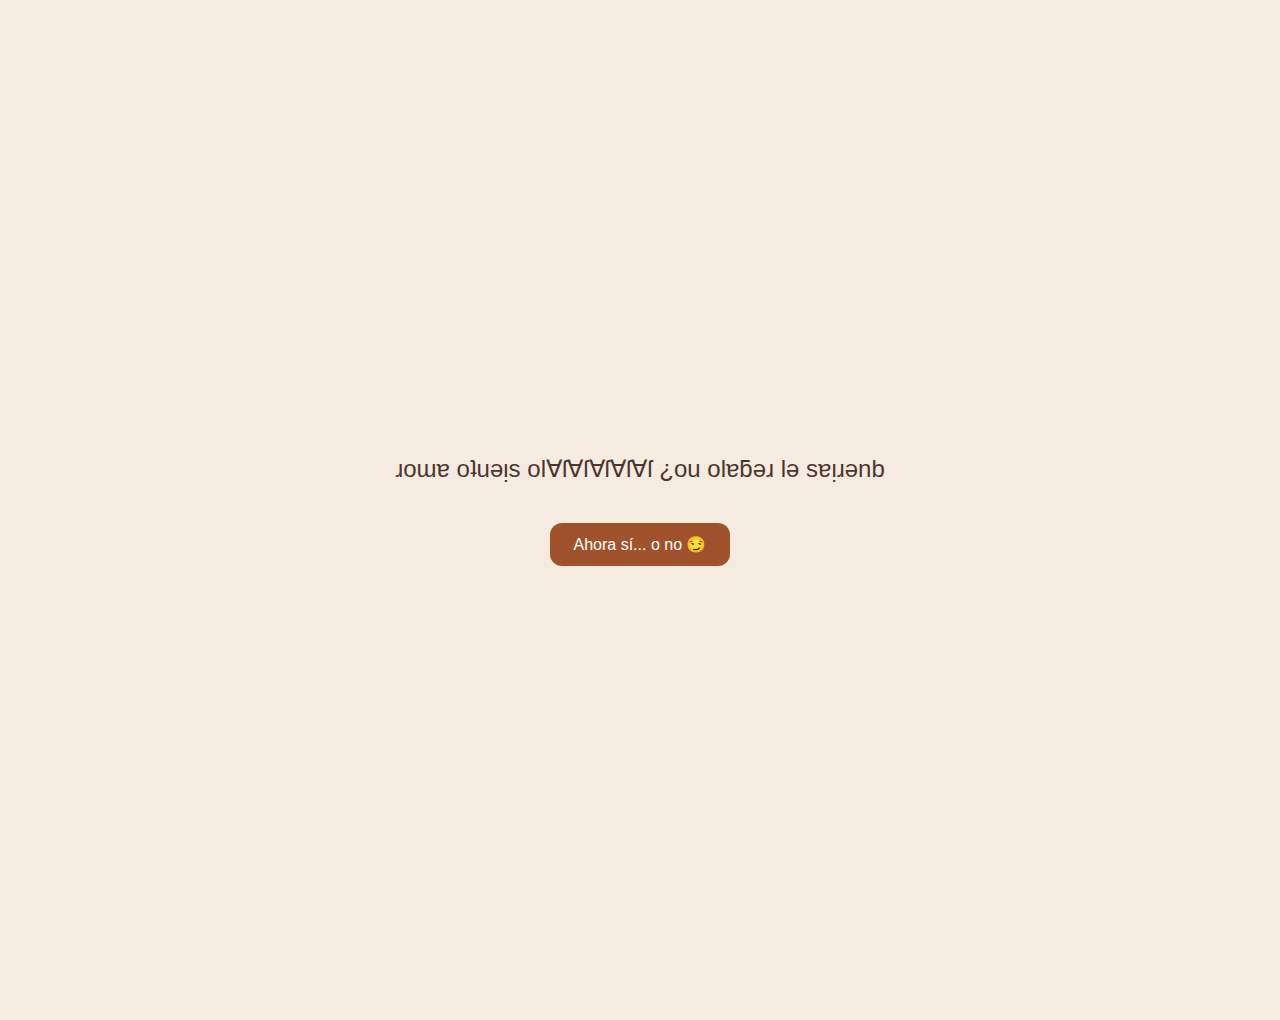
<file: broma1.html>
<!DOCTYPE html>
<html lang="es">
<head>
  <meta charset="UTF-8">
  <title>¿Seguro?</title>
  <link rel="stylesheet" href="style.css" />
  <style>
    body {
      text-align: center;
      padding: 60px 20px;
      font-family: Arial, sans-serif;
    }
    .section {
      max-width: 700px;
      margin: auto;
    }
    .reversed-text {
      font-size: 24px;
      margin-bottom: 40px;
    }
    .btn {
      padding: 12px 24px;
      font-size: 16px;
      cursor: pointer;
      border: none;
      border-radius: 12px;
      background-color: #a0522d;
      color: white;
      transition: background-color 0.3s;
    }
    .btn:hover {
      background-color: #7a3e1d;
    }
  </style>
</head>
<body>
  <div class="section active">
    <p class="reversed-text">&#633;o&#623;&#592; o&#647;u&#477;&#7433;s ol&#8704;&#383;&#8704;&#383;&#8704;&#383;&#8704;&#383;&#8704;&#383; &#191;ou ol&#592;&#387;&#477;&#633; l&#477; s&#592;&#7433;&#633;&#477;nb</p>
    
    <button class="btn" onclick="location.href='broma2.html'">Ahora sí... o no 😏</button>
  </div>
</body>
</html>
</file>
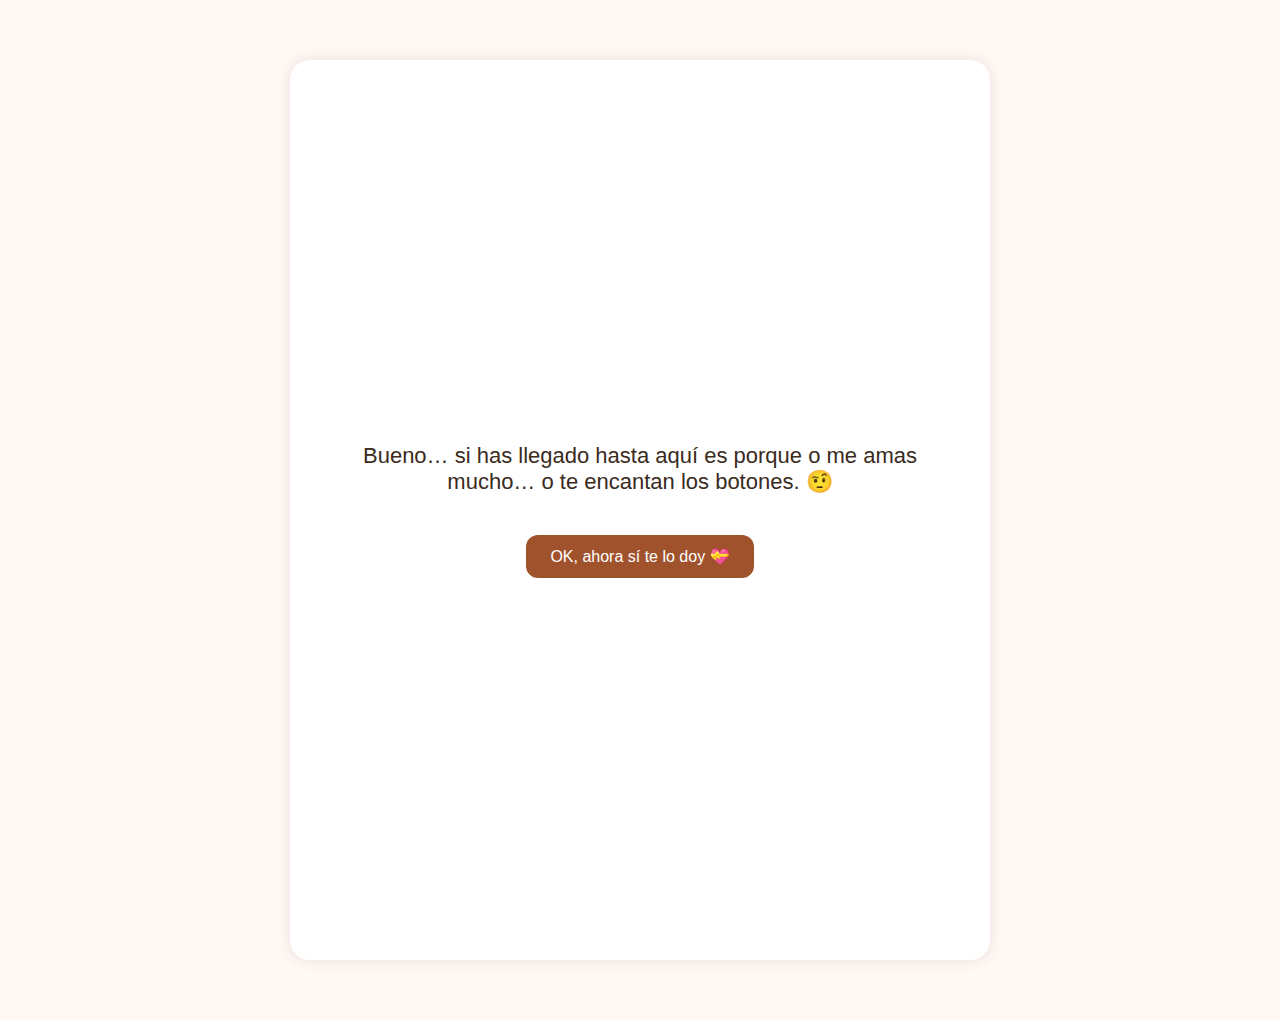
<file: broma2.html>
<!DOCTYPE html>
<html lang="es">
<head>
  <meta charset="UTF-8">
  <title>¿Otra vez?</title>
  <link rel="stylesheet" href="style.css" />
  <style>
    body {
      text-align: center;
      padding: 60px 20px;
      font-family: Arial, sans-serif;
      background-color: #fff8f5;
    }
    .section {
      max-width: 700px;
      margin: auto;
      background-color: #fff;
      padding: 40px;
      border-radius: 20px;
      box-shadow: 0 0 15px rgba(0, 0, 0, 0.1);
    }
    .troll-text {
      font-size: 22px;
      margin-bottom: 40px;
      color: #3a2b1d;
    }
    .btn {
      padding: 12px 24px;
      font-size: 16px;
      cursor: pointer;
      border: none;
      border-radius: 12px;
      background-color: #a0522d;
      color: white;
      transition: background-color 0.3s;
    }
    .btn:hover {
      background-color: #7a3e1d;
    }
  </style>
</head>
<body>
  <div class="section active">
    <p class="troll-text">
      Bueno… si has llegado hasta aquí es porque o me amas mucho… o te encantan los botones. 🤨
    </p>
    
    <button class="btn" onclick="location.href='regalo-final.html'">OK, ahora sí te lo doy 💝</button>
  </div>
</body>
</html>
</file>
<file: style.css>
* {
    margin: 0;
    padding: 0;
    box-sizing: border-box;
  }
  
  body {
    font-family: 'Arial', sans-serif;
    overflow: hidden;
    background-color: #f5ebe0;
  }
  
  /* Secciones */
  .section {
    height: 100vh;
    width: 100%;
    color: #4e342e;
    display: none;
    flex-direction: column;
    justify-content: center;
    align-items: center;
    text-align: center;
    padding: 40px;
    opacity: 0;
    transform: translateY(50px);
    transition: opacity 1s ease, transform 1s ease;
  }
  
  .section.active {
    display: flex;
    opacity: 1;
    transform: translateY(0);
    position: relative;
    z-index: 1;
  }
  
  /* Botones */
  .buttons {
    display: flex;
    gap: 20px;
    justify-content: center;
    margin-top: 40px;
  }
  
  .btn {
    background-color: #4e342e;
    color: #f5ebe0;
    border: none;
    padding: 15px 30px;
    border-radius: 10px;
    font-size: 1em;
    cursor: pointer;
    transition: background-color 0.3s ease;
  }
  
  .btn:hover {
    background-color: #3e2723;
  }
  
  /* Imagen del evento */
  .foto-evento {
    width: 300px;
    height: auto;
    border-radius: 15px;
    margin: 20px;
    box-shadow: 0 4px 8px rgba(0,0,0,0.2);
    animation: zoomInFade 1.5s ease-in-out;
    animation-fill-mode: both;
  }
  
  /* Animación zoom de la foto */
  @keyframes zoomInFade {
    from {
      opacity: 0;
      transform: scale(0.8);
    }
    to {
      opacity: 1;
      transform: scale(1);
    }
  }
  
  /* Animación de entrada para títulos */
  @keyframes bounceIn {
    0% {
      opacity: 0;
      transform: scale(0.5);
    }
    60% {
      opacity: 1;
      transform: scale(1.1);
    }
    80% {
      transform: scale(0.9);
    }
    100% {
      transform: scale(1);
    }
  }
  
  h1, h2 {
    animation: bounceIn 1s ease;
    color: #4e342e;
  }
  
  /* Corazones en los textos siempre marrón */
  .brown-heart {
    color: #4e342e;
  }
  
  /* Corazones flotantes (marrón oscuro hechos con CSS) */
  #hearts-container {
    position: fixed;
    top: 0;
    left: 0;
    width: 100%;
    height: 100%;
    pointer-events: none;
    z-index: 0;
  }
  
  .heart-shape {
    position: absolute;
    width: 20px;
    height: 20px;
    background-color: #4e342e;
    opacity: 0.7;
    animation: float 8s infinite ease-in-out;
    transform: rotate(45deg);
  }
  
  .heart-shape::before,
  .heart-shape::after {
    content: "";
    position: absolute;
    width: 20px;
    height: 20px;
    background-color: #4e342e;
    border-radius: 50%;
  }
  
  .heart-shape::before {
    top: -10px;
    left: 0;
  }
  
  .heart-shape::after {
    left: -10px;
    top: 0;
  }
  
  @keyframes float {
    0% {
      transform: translateY(0) rotate(45deg);
      opacity: 0.7;
    }
    50% {
      opacity: 1;
    }
    100% {
      transform: translateY(-150px) rotate(45deg);
      opacity: 0.7;
    }
  }
  
  /* Estrellitas flotantes (marrón oscuro y más grandes) */
  #stars-container {
    position: fixed;
    top: 0;
    left: 0;
    width: 100%;
    height: 100%;
    pointer-events: none;
    z-index: 0;
  }
  
  .star {
    position: absolute;
    width: 12px;
    height: 12px;
    background-color: #4e342e;
    border-radius: 50%;
    opacity: 0.8;
    animation: floatStar 8s infinite ease-in-out;
  }
  
  @keyframes floatStar {
    0% {
      transform: translateY(0);
      opacity: 0.5;
    }
    50% {
      opacity: 1;
    }
    100% {
      transform: translateY(-150px);
      opacity: 0.5;
    }
  }
  
  /* Responsive */
  @media (max-width: 800px) {
    h1, h2 {
      font-size: 2em;
    }
    p {
      font-size: 1.1em;
    }
    .foto-evento {
      width: 80%;
    }
  }
  .foto-evento {
    max-width: 100%;
    width: 100%;
    height: auto;
    max-height: 350px;
    border-radius: 20px;
    margin: 20px auto;
    display: block;
    object-fit: contain;
  }
</file>
